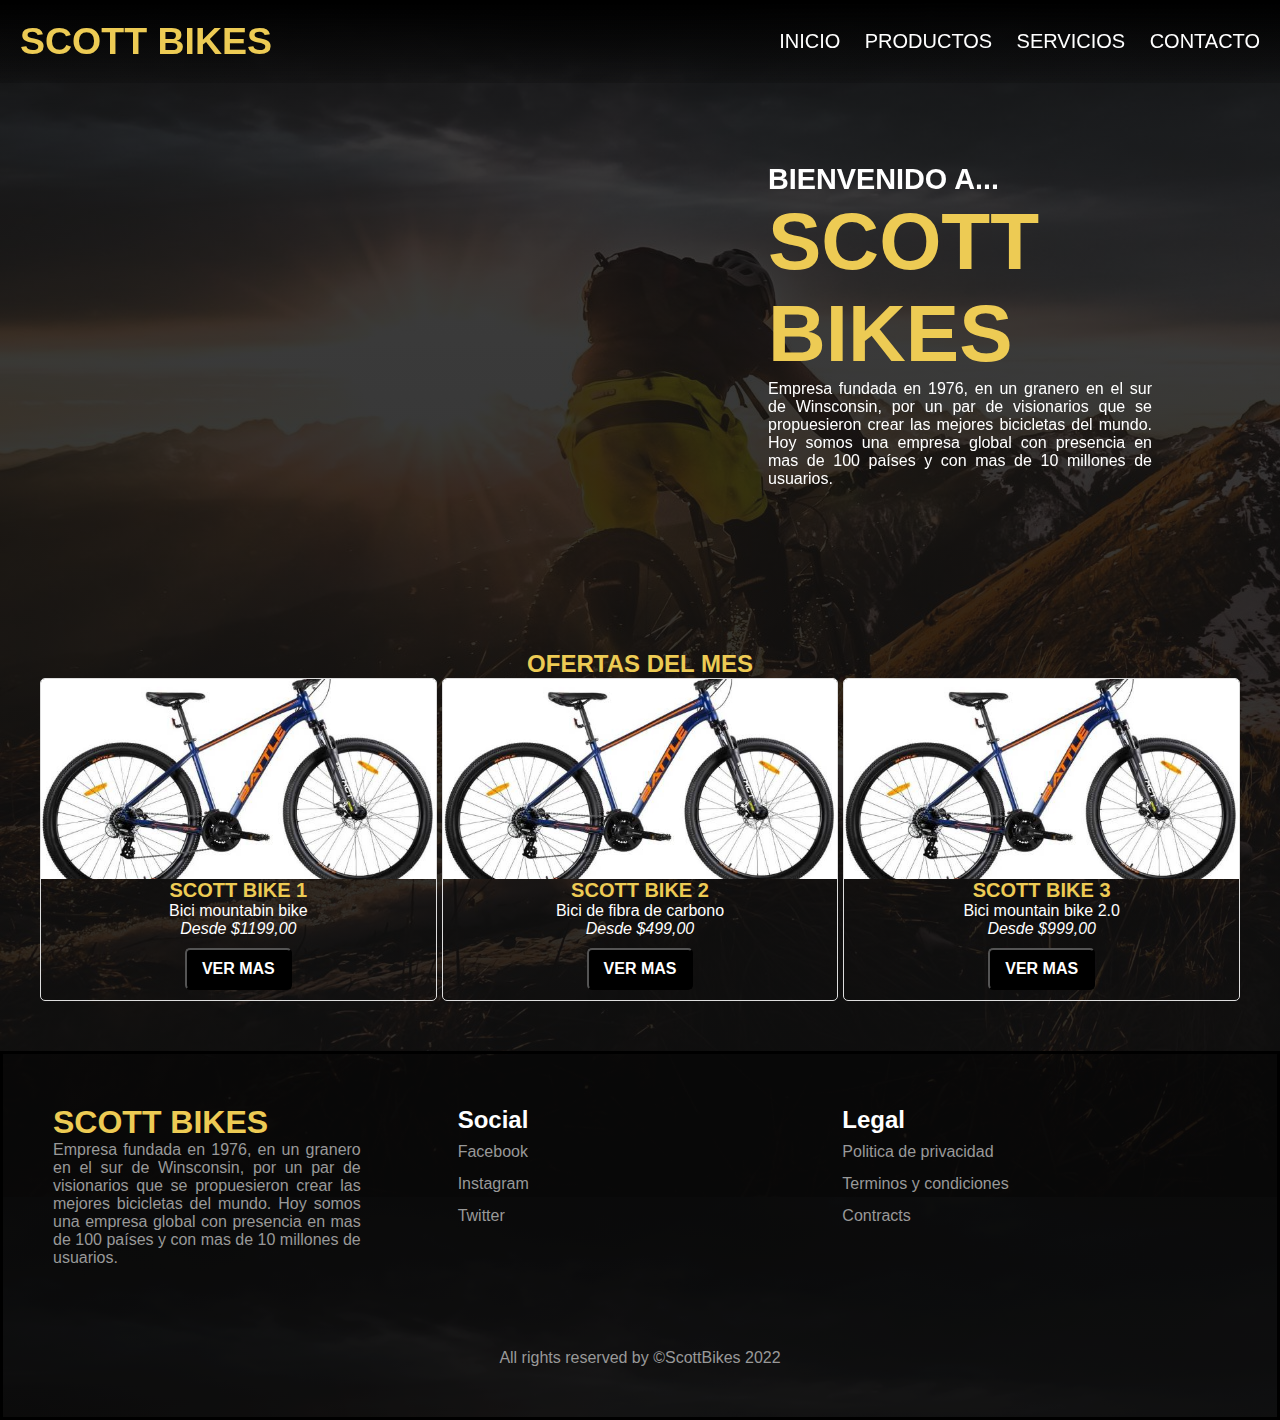
<file: index.html>
<!DOCTYPE html>
<html lang="en">
<head>
    <meta charset="UTF-8">
    <meta http-equiv="X-UA-Compatible" content="IE=edge">
    <meta name="viewport" content="width=device-width, initial-scale=1.0">
    <link rel="stylesheet" href="style.css">
    <title>Scott Bikes</title>
</head>
<body>
    <header>
        <div class="container">
            <nav class="nav_checkbox">
                <a href="#" class="logo"><h2>scott bikes</h2></a>
                <input type="checkbox" id="tab-nav" class="tab-nav">
                <label for="tab-nav" class="label">
                    <div class="burger"></div>
                    <div class="burger"></div>
                    <div class="burger"></div>
                </label>
                <ul class="content_nav">
                    <li><a href="Index.html">inicio</a></li>
                    <li><a href="productos.html">productos</a></li>
                    <li><a href="servicios.html">servicios</a></li>
                    <li><a href="contacto.html">contacto</a></li>
                </ul>
            </nav>
        </div>
    </header>
     <!-- fin header -->
    <main class="hero">
        <div class="info-content" data-aos="fade-up" data-aos-duration="2000">
          <h3>bienvenido a...</h3>
          <h1>scott bikes</h1>
          <p>Empresa fundada en 1976, en un granero en el sur de Winsconsin, por un par de visionarios que se propuesieron crear las mejores bicicletas del mundo. Hoy somos una empresa global con presencia en mas de 100 países y con mas de 10 millones de usuarios. </p>
          
        </div>
    </main>
     <!-- fin main -->
    <h2 class="featured-products-title">
        Ofertas del mes
    </h2>
    <section class="featured-products">
        <div class="featured-product-item">
            <div class="featured-product-item-image"></div>
            <p class="title">
                Scott Bike 1
            </p>
            <p class="description">
                Bici mountabin bike
            </p>
            <p class="price">
                Desde $1199,00
            </p>
            <button>
                Ver mas
            </button>
        </div>
        <div class="featured-product-item">
            <div class="featured-product-item-image"></div>
            <p class="title">
                Scott Bike 2
            </p>
            <p class="description">
                Bici de fibra de carbono
            </p>
            <p class="price">
                Desde $499,00
            </p>
            <button>
                Ver mas
            </button>
        </div>
        <div class="featured-product-item">
            <div
                style="background-image: u('images/products/p3.jpg');"
                class="featured-product-item-image"
            ></div>
            <p class="title">
                Scott bike 3
            </p>
            <p class="description">
                Bici mountain bike 2.0
            </p>
            <p class="price">
                Desde $999,00
            </p>
            <button>
                Ver mas
            </button>
        </div>
    </section>
    <!-- footer -->
    <footer class="footer">
        <div class="l-footer">
            <h1> Scott Bikes </h1>
             <p>Empresa fundada en 1976, en un granero en el sur de Winsconsin, por un par de visionarios que se propuesieron crear las mejores bicicletas del mundo. Hoy somos una empresa global con presencia en mas de 100 países y con mas de 10 millones de usuarios.</p>
        </div>
        <ul class="r-footer">
            <li>
                <h2>Social</h2>
                <ul class="box">
                    <li><a href="#">Facebook</a></li>
                    <li><a href="#">Instagram</a></li>
                    <li><a href="#">Twitter</a></li>
                </ul>
            </li>
        <li>
          <h2>Legal</h2>
        <ul class="box">
        <li><a href="#">Politica de privacidad</a></li>
        <li><a href="#">Terminos y condiciones</a></li>
        <li><a href="#">Contracts</a></li>
        </ul>
        </li>
        </ul>
        <div class="b-footer">
        <p>
        All rights reserved by ©ScottBikes 2022 </p>
        </div>
        </footer>
        
        
    
    
</body>
    

</html>
</file>
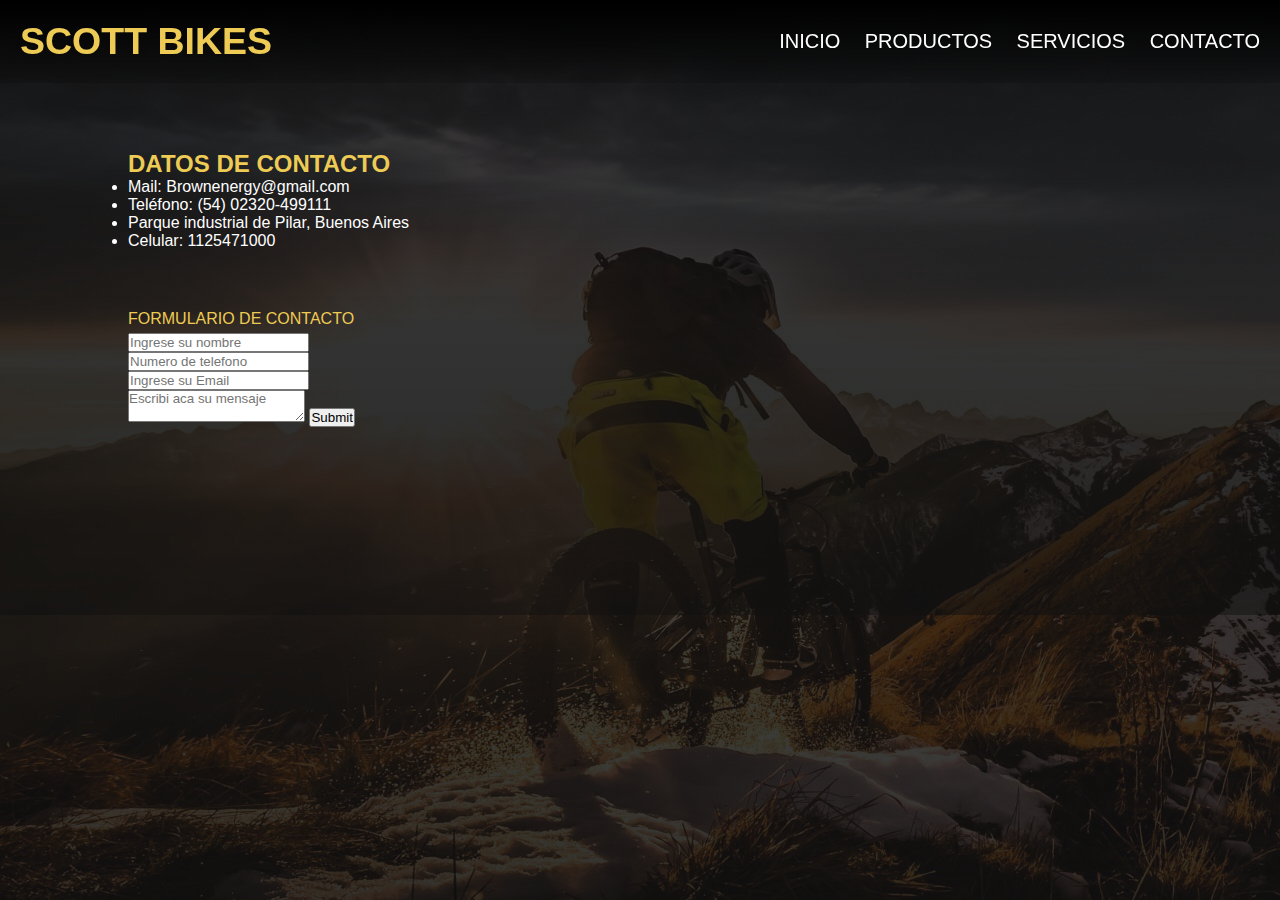
<file: contacto.html>
<!DOCTYPE html>
<html lang="en">
<head>
    <meta charset="UTF-8">
    <meta http-equiv="X-UA-Compatible" content="IE=edge">
    <meta name="viewport" content="width=device-width, initial-scale=1.0">
    <link rel="stylesheet" href="contacto.css">
    <title>Scott Bikes</title>
</head>
<body>
    <!-- header-->
    <header>
        <div class="container">
            <nav class="nav_checkbox">
                <a href="#" class="logo"><h2>scott bikes</h2></a>
                <input type="checkbox" id="tab-nav" class="tab-nav">
                <label for="tab-nav" class="label">
                    <div class="burger"></div>
                    <div class="burger"></div>
                    <div class="burger"></div>
                </label>
                <ul class="content_nav">
                    <li><a href="Index.html">inicio</a></li>
                    <li><a href="productos.html">productos</a></li>
                    <li><a href="servicios.html">servicios</a></li>
                    <li><a href="contacto.html">contacto</a></li>
                </ul>
            </nav>
        </div>
    </header>
    <!--FORMULARIO-->
    <div class="box">
        <h2> Datos de Contacto</h2>
        <ul>
              <li>Mail: Brownenergy@gmail.com</li>
              <li>Teléfono: (54) 02320-499111</li>
              <li> Parque industrial de Pilar, Buenos Aires </li>
              <li>Celular: 1125471000</li>
              
           </ul>
      </div>
      <div class="contact">
          <p> Formulario de contacto</p>
           <div>
               <input type="text" name="Nombre" id="nombres" placeholder="Ingrese su nombre">
          </div>
          <div>
              <input type="tel" name="telefono" placeholder="Numero de telefono">
          </div>
          <div>
              <input type="email" name="email" id="emailContacto" placeholder="Ingrese su Email">
          </div>
          <textarea placeholder="Escribi aca su mensaje"></textarea>
          <input type="submit" value="Submit">
      </div>
    </div>

</body>
</file>
<file: style.css>
*{

    margin: 0;
    padding: 0;
    box-sizing: border-box;
    font-family: sans-serif;

}

/*header*/

header{

    position: fixed;
    top: 0;
    z-index: 1;
    width: 100%;
    /*gradiente*/
    background-image: linear-gradient(to bottom, black, rgba(5,5,5,0.185));


}

.container{
    
    width: 1280px;
    margin: auto;

}

.nav_checkbox{
    
    display: grid;
    grid-template-columns: 1fr 1fr;
    align-items: center;
    padding: 10px 0px;

}

.logo{
    
    text-decoration: none;
    color: #EDCB54;
    padding-left: 20px;
    text-transform: uppercase;
    /*transformacion*/
    transform: rotate (-1deg);
    font-size: 25px;

}

.tab-nav{

    outline: none;
    display: none;

}

.label{

    display: none;
    color: white;

}

.burger{

    width: 35px;
    height: 5px;
    background-color: white;
    margin-top: 5px;

}

.content_nav{
   
    grid-column: 3;
    list-style: none;
    margin: 0;
    padding: 10px;
    text-transform: uppercase;

}

.content_nav li{
    
    display: inline-block;
    padding-right: 10px;
    padding: 10px;

}
/*efectos*/
.content_nav li a{
    
    text-decoration: none;
    color: white;
    position: relative;
    font-size: 20px;
    transition: font-size 0,9s;

}
.content_nav li a:hover{
    background-color: #EDCB54;
    font-size: 30px;
}

/*media queries*/

@media screen and (max-width: 1280px){

    .container{

        width: 100%;

    }

}

@media screen and (max-width: 776px){

    .label{

        display: grid;
        cursor: pointer;
        grid-column: 3;
        padding-right: 10px;

    }

    .content_nav{

        display: grid;
        grid-template-columns: 1fr;
        grid-column: 1/4;
        text-align: center;
        max-height: 0;
        overflow: hidden;
        transition: all ease-in-out 0.6s;

    }

    .nav_checkbox input:checked ~ .content_nav{

        max-height: 500px;

    }

    .content_nav li{

        padding: 15px 0px;

    }
}


/*fin del header*/

body{
    /*gradiente*/
    background-image: linear-gradient(rgba(16, 16, 16, .8), rgba(16, 16, 16, .9)) , url(./imagenes/fondobici2.jpg);
}



/*222*/

.hero {
    
   
    background-size: cover;
      max-width: 100%;
      display: grid;
      grid-template-columns: repeat(10, 1fr);
      grid-template-rows: repeat(8, 1fr);
      position:relative;
      text-align: justify;
      
    }
.info-content {
   
      grid-column: 7 / 10;
      grid-row: 3 / 7;
      color: #fff;
      z-index: 1;
     
    }
    .info-content h3{
        text-transform: uppercase;
    }
    .info-content h1{
        text-transform: uppercase;
    }
  
    .hero .info-content h3 {
       
        font-size: 1.8em;
      
    }
    .hero .info-content h1 {

      font-weight: 900;
      font-size: 5em;
      color: #EDCB54;
      overflow: hidden;
      /*transicion*/
      text-shadow: red 0 --3px;
      transition: font-size 1s;
    }
    .hero .info-content h1:hover{
        font-size: 7em;
    }

    .hero .info-content p {
      font-family: sans-serif;
    }
  

   


/*hhh*/

/*cards*/

.featured-products {
    margin-top: 20px;
    max-width: 1200px;
    margin: 0 auto;
    display: grid;
    grid-template-columns: repeat(3, 1fr);
    grid-gap: 5px;
}

@media (max-width: 1000px) {
    .featured-products {
        grid-template-columns: repeat(2, 1fr);
    }
}

@media (max-width: 800px) {
    .featured-products {
        grid-template-columns: 1fr;
    }
}

.featured-products-title {
    text-align: center;
    text-transform: uppercase;
    color: #EDCB54; 

}

.featured-product-item {
    border-radius: 5px;
    overflow: hidden;
    text-align: center;
    box-sizing: border-box;
    border: 1px solid #ddd;
    border-style: solid;
    /*transicion*/
    transition: height widht 2s;
}
.featured-product-item:hover{
    height: 350px;
    width: 480px;
}

.featured-product-item-image {
    height: 200px;
    background-size: cover;
    background-position: center;
    background-image: url(./imagenes/bici3.jpg);
}


.featured-product-item > .title {
    font-size: 20px;
    font-weight: bold;
    color: #EDCB54; 
    text-transform: uppercase;
}

.featured-product-item > .description {
    color: white;
}

.featured-product-item > .price {
    font-style: italic;
    color: white;
}

button {
    outline: none;
    background: black;
    font-family: "Roboto", sans-serif;
    color: white;
    padding: 10px 15px;
    text-transform: uppercase;
    cursor: pointer;
    font-weight: bold;
    border-radius: 5px;
    font-size: 16px;
    margin: 10px 0;
}

/*footer*/
 
   
    .footer {
    border-style: solid;
    border-color: black;
    display: flex;
    flex-flow: row wrap;
    padding: 50px;
    color: #fff;
    background-color: rgba(0, 0, 0, 0.404) ;
    margin-top: 50px;
    }
    
    .footer > * {
    flex:  1 100%;
    }
    
    .l-footer {
    margin-right: 1.25em;
    margin-bottom: 2em;
    }
    
    .l-footer h1{
        color: #EDCB54;
        text-transform: uppercase;
    }
    
   
    
    .footer ul {
    list-style: none;
    padding-left: 0;
    }
    
    .footer li {
    line-height: 2em;
    }
    
    .footer a {
    text-decoration: none;
    }
    
    .r-footer {
    display: flex;
    flex-flow: row wrap;
    }
    
    .r-footer > * {
    flex: 1 50%;
    margin-right: 1.25em;
    }
    
    .box a {
      
    color: #999;
    }
    
    .h-box {
    column-count: 2;
    column-gap: 1.25em;
    }
    
    .b-footer {
    text-align: center;
    color: #999;
    padding-top: 50px;
    }
    
    .l-footer p {

    padding-right: 20%;
    color: #999;
    text-align: justify;

    }   
    
    @media screen and (min-width: 600px) {
    .r-footer > * {
    flex: 1;
    }
    
    
    .l-footer {
    flex: 1 0px;
    }
    
    .r-footer {
    flex: 2 0px;
    }

    }
</file>
<file: contacto.css>
*{

    margin: 0;
    padding: 0;
    box-sizing: border-box;
    font-family: sans-serif;

}

/*header*/

header{

    position: fixed;
    top: 0;
    z-index: 1;
    width: 100%;
    /*gradiente*/
    background-image: linear-gradient(to bottom, black, rgba(5,5,5,0.185));


}

.container{
    
    width: 1280px;
    margin: auto;

}

.nav_checkbox{
    
    display: grid;
    grid-template-columns: 1fr 1fr;
    align-items: center;
    padding: 10px 0px;

}

.logo{
    
    text-decoration: none;
    color: #EDCB54;
    padding-left: 20px;
    text-transform: uppercase;
    /*transformacion*/
    transform: rotate (-1deg);
    font-size: 25px;

}

.tab-nav{

    outline: none;
    display: none;

}

.label{

    display: none;
    color: white;

}

.burger{

    width: 35px;
    height: 5px;
    background-color: white;
    margin-top: 5px;

}

.content_nav{
   
    grid-column: 3;
    list-style: none;
    margin: 0;
    padding: 10px;
    text-transform: uppercase;

}

.content_nav li{
    
    display: inline-block;
    padding-right: 10px;
    padding: 10px;

}

/*efectos*/
.content_nav li a{
    
    text-decoration: none;
    color: white;
    position: relative;
    font-size: 20px;
    transition: font-size 0,9s;

}
.content_nav li a:hover{
    background-color: #EDCB54;
    font-size: 30px;
}

/*media queries*/

@media screen and (max-width: 1280px){

    .container{

        width: 100%;

    }

}

@media screen and (max-width: 776px){

    .label{

        display: grid;
        cursor: pointer;
        grid-column: 3;
        padding-right: 10px;

    }

    .content_nav{

        display: grid;
        grid-template-columns: 1fr;
        grid-column: 1/4;
        text-align: center;
        max-height: 0;
        overflow: hidden;
        transition: all ease-in-out 0.6s;

    }

    .nav_checkbox input:checked ~ .content_nav{

        max-height: 500px;

    }

    .content_nav li{

        padding: 15px 0px;

    }
}

/*fin del header*/


body{
    /*gradiente*/
    background-image: linear-gradient(rgba(16, 16, 16, .8), rgba(16, 16, 16, .9)) , url(./imagenes/fondobici2.jpg);
}

/*formulario*/
.box{
    margin-top: 150px;
   margin-left: 10% ;
   list-style: none;
   color: white;
}
.box h2{
    color: #EDCB54;
    text-transform: uppercase;

}


.contact{
    height: 300px;
    margin-top: 60px;
    margin-right: 10%;
    margin-left: 10%;
    margin-bottom:5px;
}

.contact p {
    color: #EDCB54;
    margin-bottom: 5px;
    text-transform: uppercase;
}
</file>
